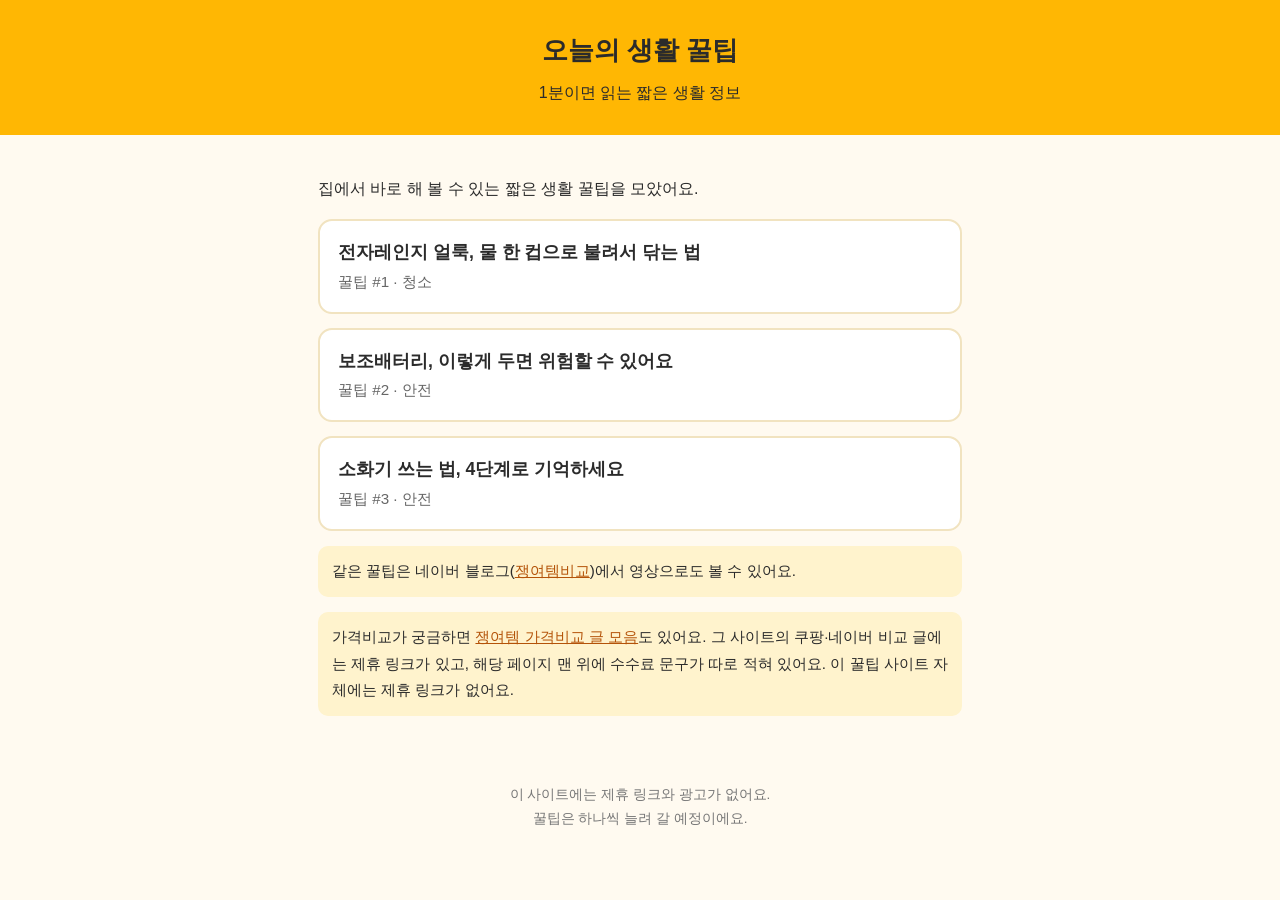
<file: index.html>
<!doctype html><html lang="ko"><head><meta charset="utf-8"><meta name="viewport" content="width=device-width,initial-scale=1"><title>오늘의 생활 꿀팁</title><link rel="stylesheet" href="style.css"></head><body><header><h1><a href="index.html" style="color:inherit;text-decoration:none">오늘의 생활 꿀팁</a></h1><p>1분이면 읽는 짧은 생활 정보</p></header><main><p>집에서 바로 해 볼 수 있는 짧은 생활 꿀팁을 모았어요.</p>
<a class="card" href="tip1.html"><b>전자레인지 얼룩, 물 한 컵으로 불려서 닦는 법</b><span>꿀팁 #1 · 청소</span></a>
<a class="card" href="tip2.html"><b>보조배터리, 이렇게 두면 위험할 수 있어요</b><span>꿀팁 #2 · 안전</span></a>
<a class="card" href="tip3.html"><b>소화기 쓰는 법, 4단계로 기억하세요</b><span>꿀팁 #3 · 안전</span></a>
<p class="note">같은 꿀팁은 네이버 블로그(<a href="https://blog.naver.com/kwonflower58">쟁여템비교</a>)에서 영상으로도 볼 수 있어요.</p><p class="note">가격비교가 궁금하면 <a href="https://kwonflower831-cell.github.io/jaengyeotem-compare/">쟁여템 가격비교 글 모음</a>도 있어요. 그 사이트의 쿠팡·네이버 비교 글에는 제휴 링크가 있고, 해당 페이지 맨 위에 수수료 문구가 따로 적혀 있어요. 이 꿀팁 사이트 자체에는 제휴 링크가 없어요.</p></main><footer>이 사이트에는 제휴 링크와 광고가 없어요.<br>꿀팁은 하나씩 늘려 갈 예정이에요.</footer></body></html>
</file>
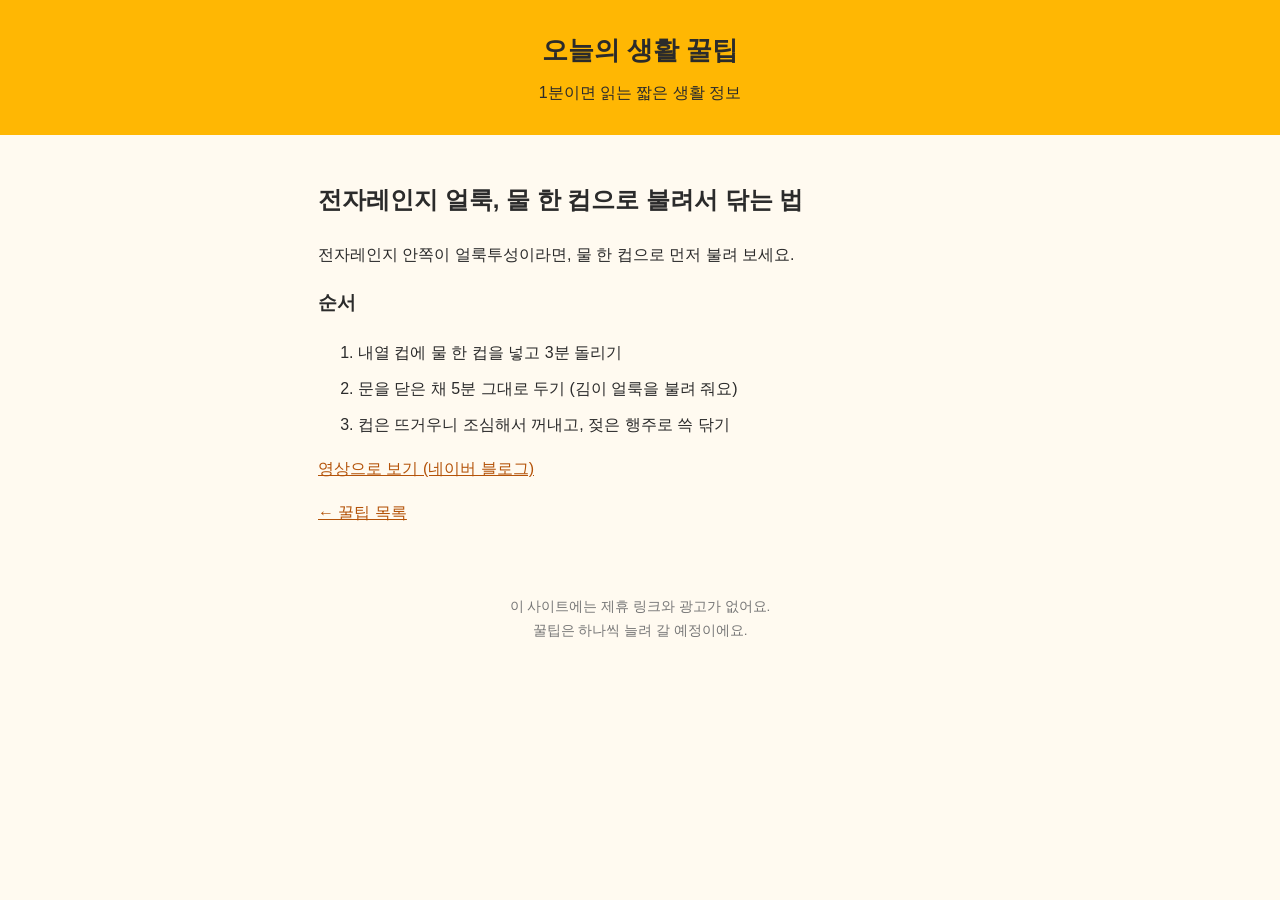
<file: tip1.html>
<!doctype html><html lang="ko"><head><meta charset="utf-8"><meta name="viewport" content="width=device-width,initial-scale=1"><title>전자레인지 얼룩, 물 한 컵으로 불려서 닦는 법</title><link rel="stylesheet" href="style.css"></head><body><header><h1><a href="index.html" style="color:inherit;text-decoration:none">오늘의 생활 꿀팁</a></h1><p>1분이면 읽는 짧은 생활 정보</p></header><main><h2>전자레인지 얼룩, 물 한 컵으로 불려서 닦는 법</h2>
<p>전자레인지 안쪽이 얼룩투성이라면, 물 한 컵으로 먼저 불려 보세요.</p>
<h3>순서</h3><ol><li>내열 컵에 물 한 컵을 넣고 3분 돌리기</li><li>문을 닫은 채 5분 그대로 두기 (김이 얼룩을 불려 줘요)</li><li>컵은 뜨거우니 조심해서 꺼내고, 젖은 행주로 쓱 닦기</li></ol>
<p><a href="https://blog.naver.com/kwonflower58/224452271172">영상으로 보기 (네이버 블로그)</a></p>
<p><a href="index.html">← 꿀팁 목록</a></p></main><footer>이 사이트에는 제휴 링크와 광고가 없어요.<br>꿀팁은 하나씩 늘려 갈 예정이에요.</footer></body></html>
</file>
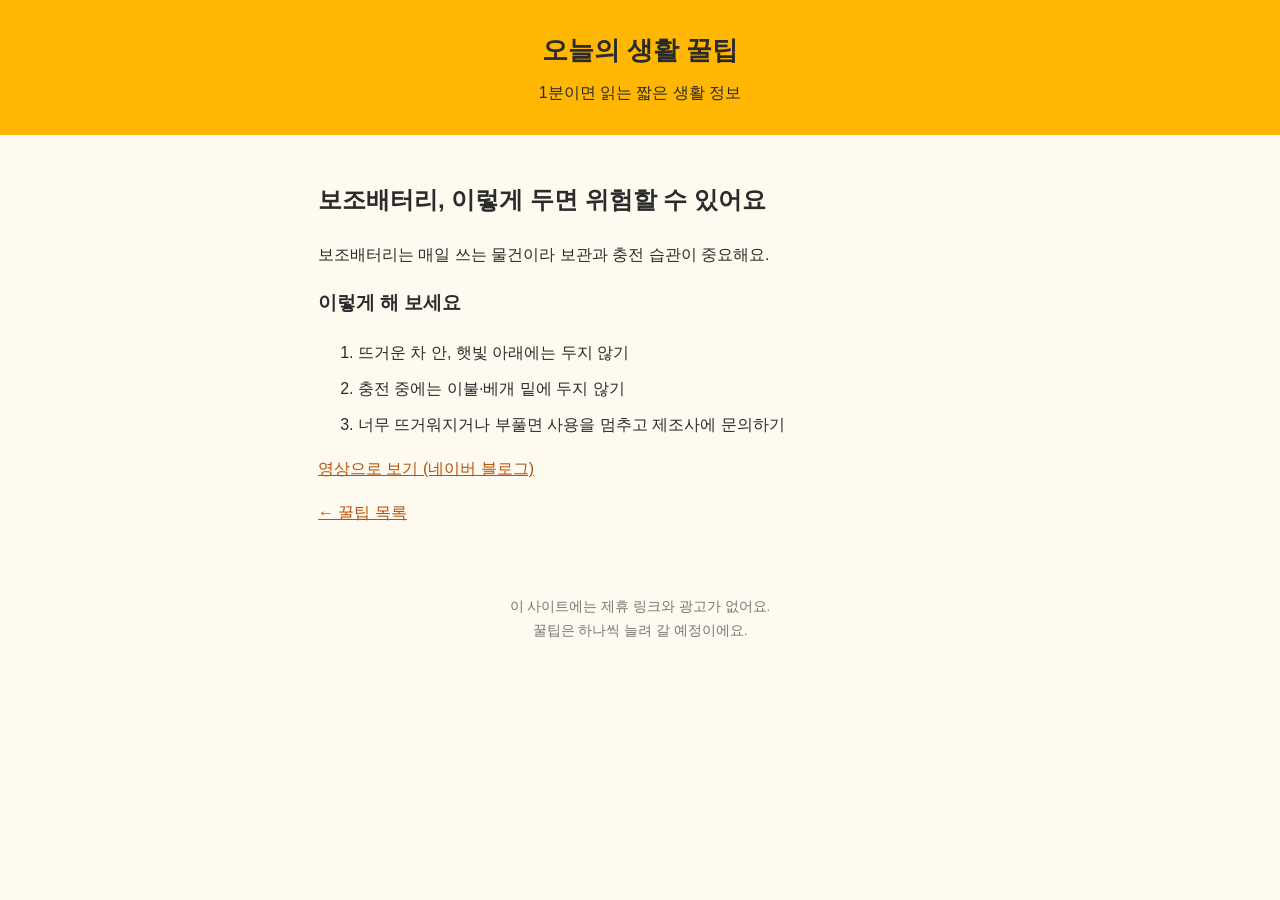
<file: tip2.html>
<!doctype html><html lang="ko"><head><meta charset="utf-8"><meta name="viewport" content="width=device-width,initial-scale=1"><title>보조배터리, 이렇게 두면 위험할 수 있어요</title><link rel="stylesheet" href="style.css"></head><body><header><h1><a href="index.html" style="color:inherit;text-decoration:none">오늘의 생활 꿀팁</a></h1><p>1분이면 읽는 짧은 생활 정보</p></header><main><h2>보조배터리, 이렇게 두면 위험할 수 있어요</h2>
<p>보조배터리는 매일 쓰는 물건이라 보관과 충전 습관이 중요해요.</p>
<h3>이렇게 해 보세요</h3><ol><li>뜨거운 차 안, 햇빛 아래에는 두지 않기</li><li>충전 중에는 이불·베개 밑에 두지 않기</li><li>너무 뜨거워지거나 부풀면 사용을 멈추고 제조사에 문의하기</li></ol>
<p><a href="https://blog.naver.com/kwonflower58/224452273000">영상으로 보기 (네이버 블로그)</a></p>
<p><a href="index.html">← 꿀팁 목록</a></p></main><footer>이 사이트에는 제휴 링크와 광고가 없어요.<br>꿀팁은 하나씩 늘려 갈 예정이에요.</footer></body></html>
</file>
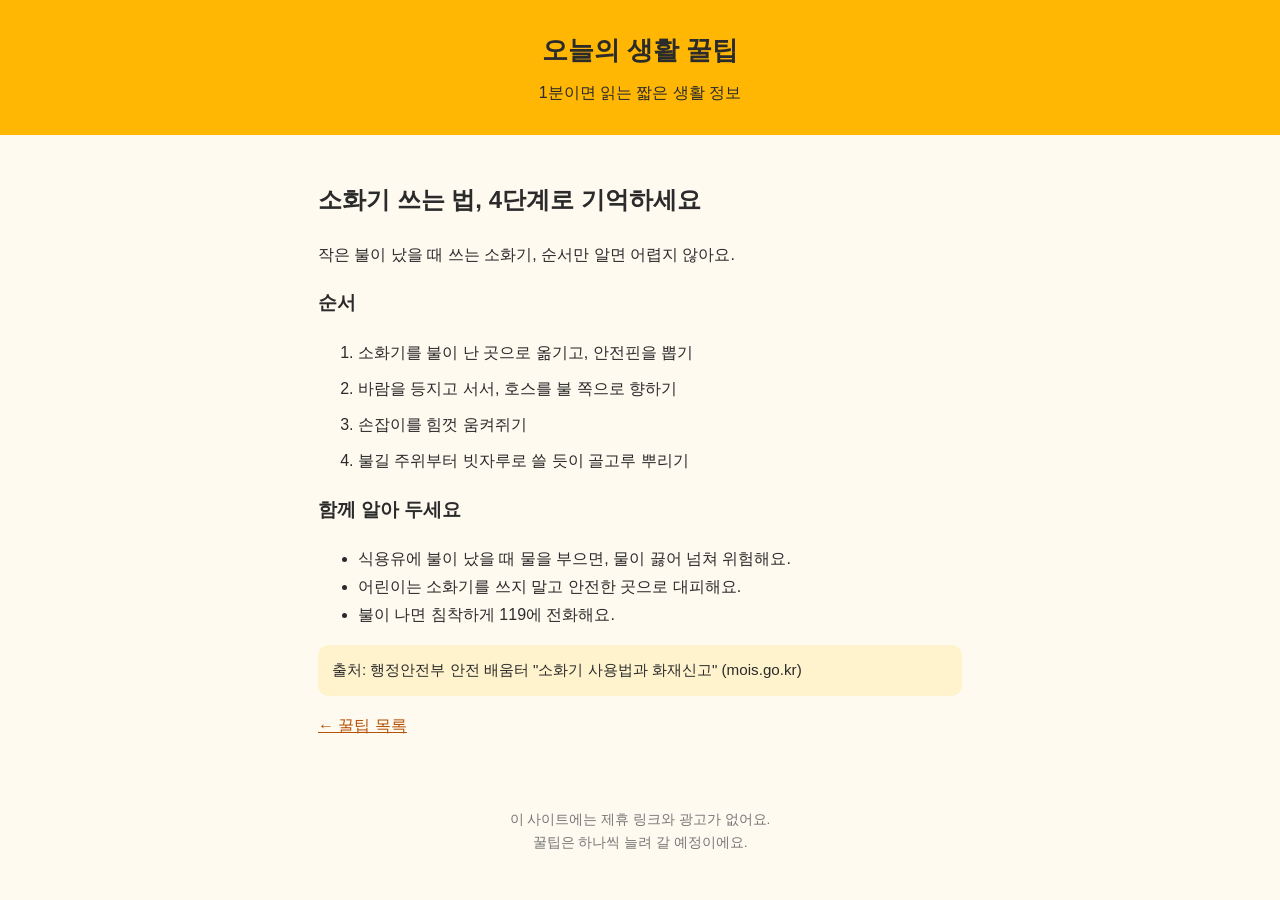
<file: tip3.html>
<!doctype html><html lang="ko"><head><meta charset="utf-8"><meta name="viewport" content="width=device-width,initial-scale=1"><title>소화기 쓰는 법, 4단계로 기억하세요</title><link rel="stylesheet" href="style.css"></head><body><header><h1><a href="index.html" style="color:inherit;text-decoration:none">오늘의 생활 꿀팁</a></h1><p>1분이면 읽는 짧은 생활 정보</p></header><main><h2>소화기 쓰는 법, 4단계로 기억하세요</h2>
<p>작은 불이 났을 때 쓰는 소화기, 순서만 알면 어렵지 않아요.</p>
<h3>순서</h3><ol><li>소화기를 불이 난 곳으로 옮기고, 안전핀을 뽑기</li><li>바람을 등지고 서서, 호스를 불 쪽으로 향하기</li><li>손잡이를 힘껏 움켜쥐기</li><li>불길 주위부터 빗자루로 쓸 듯이 골고루 뿌리기</li></ol>
<h3>함께 알아 두세요</h3><ul><li>식용유에 불이 났을 때 물을 부으면, 물이 끓어 넘쳐 위험해요.</li><li>어린이는 소화기를 쓰지 말고 안전한 곳으로 대피해요.</li><li>불이 나면 침착하게 119에 전화해요.</li></ul>
<p class="note">출처: 행정안전부 안전 배움터 &quot;소화기 사용법과 화재신고&quot; (mois.go.kr)</p>
<p><a href="index.html">← 꿀팁 목록</a></p></main><footer>이 사이트에는 제휴 링크와 광고가 없어요.<br>꿀팁은 하나씩 늘려 갈 예정이에요.</footer></body></html>
</file>
<file: style.css>
*{box-sizing:border-box}body{margin:0;font-family:-apple-system,"Malgun Gothic","Apple SD Gothic Neo",sans-serif;background:#fffaf0;color:#2b2b2b;line-height:1.75}
header{background:#ffb703;padding:28px 20px;text-align:center}header h1{margin:0;font-size:1.6rem}header p{margin:6px 0 0}
main{max-width:680px;margin:0 auto;padding:24px 18px}
.card{display:block;background:#fff;border:2px solid #f1e3c0;border-radius:14px;padding:16px 18px;margin:14px 0;text-decoration:none;color:inherit}
.card:hover{border-color:#ffb703}.card b{display:block;font-size:1.1rem}.card span{color:#666;font-size:.95rem}
ol li{margin:8px 0}.note{background:#fff3cd;border-radius:10px;padding:12px 14px;font-size:.95rem}
a{color:#b45309}footer{text-align:center;color:#777;font-size:.85rem;padding:28px 18px}
@media (prefers-color-scheme:dark){body{background:#1c1a16;color:#f2ede2}header{background:#8a6100;color:#fff}.card{background:#26231d;border-color:#3d382c}.card span{color:#b8b0a0}.note{background:#3a3220;color:#f2ede2}a{color:#ffc857}footer{color:#a39b8a}}
</file>
